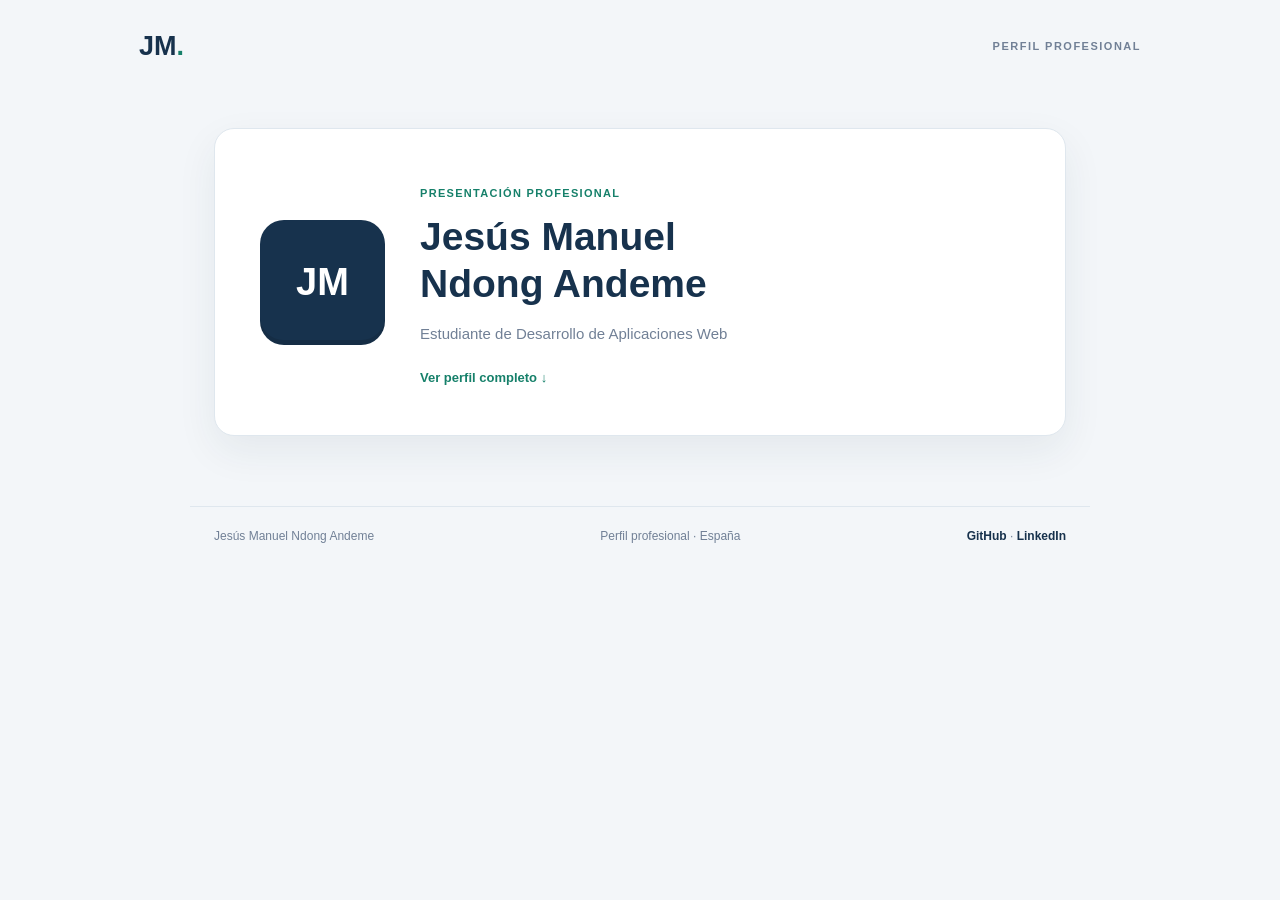
<file: index.html>
<!DOCTYPE html>
<html lang="es">
<head>
    <!-- Codificación y adaptación a pantallas móviles -->
    <meta charset="UTF-8">
    <meta name="viewport" content="width=device-width, initial-scale=1.0">

    <!-- Metadatos: descripción para buscadores, autor y título de la pestaña -->
    <meta name="description" content="Perfil profesional de Jesús Manuel Ndong Andeme, estudiante de Desarrollo de Aplicaciones Web en Madrid.">
    <meta name="author" content="Jesús Manuel Ndong Andeme">
    <title>Jesús Manuel Ndong Andeme | Perfil profesional</title>

    <!-- Hoja de estilos externa -->
    <link rel="stylesheet" href="estilos.css">
</head>

<body id="inicio">

    <!-- ============ CABECERA ============ -->
    <header class="cabecera">
        <a href="#inicio" class="logo" aria-label="Ir al inicio">JM<span>.</span></a>
        <span class="etiqueta">PERFIL PROFESIONAL</span>
    </header>

    <!-- ============ CONTENIDO PRINCIPAL ============ -->
    <main class="contenedor">

        <!-- Tarjeta desplegable nativa de HTML5 (details + summary), sin JavaScript -->
        <details class="tarjeta">

            <!-- Parte siempre visible: presentación -->
            <summary class="presentacion">
                <div class="monograma" aria-hidden="true">JM</div>

                <div class="identidad">
                    <p class="sobrelinea">PRESENTACIÓN PROFESIONAL</p>
                    <h1>Jesús Manuel<br>Ndong Andeme</h1>
                    <p class="puesto">Estudiante de Desarrollo de Aplicaciones Web</p>

                    <!-- El CSS muestra uno u otro texto según el desplegable esté abierto o cerrado -->
                    <span class="indicador">
                        <span class="texto-abrir">Ver perfil completo ↓</span>
                        <span class="texto-cerrar">Cerrar perfil ↑</span>
                    </span>
                </div>
            </summary>

            <!-- Parte que aparece al abrir la tarjeta -->
            <div class="contenido">

                <!-- 01 · Sobre mí -->
                <section class="seccion" aria-labelledby="titulo-perfil">
                    <p class="numero">01 / PERFIL</p>
                    <h2 id="titulo-perfil">Sobre mí</h2>
                    <p>
                        Apasionado por la programación y la creación de páginas web limpias,
                        funcionales y accesibles. Mi objetivo es seguir desarrollando mis
                        competencias técnicas y participar en proyectos tecnológicos.
                    </p>
                </section>

                <!-- 02 · Habilidades, agrupadas por áreas -->
                <section class="seccion" aria-labelledby="titulo-habilidades">
                    <p class="numero">02 / COMPETENCIAS</p>
                    <h2 id="titulo-habilidades">Habilidades técnicas</h2>

                    <h3>Front-end</h3>
                    <div class="habilidades">
                        <span>HTML</span>
                        <span>CSS</span>
                        <span>JavaScript</span>
                    </div>

                    <h3>Back-end</h3>
                    <div class="habilidades">
                        <span>Java</span>
                        <span>PHP</span>
                    </div>

                    <h3>Datos y herramientas</h3>
                    <div class="habilidades">
                        <span>SQL</span>
                        <span>MySQL</span>
                        <span>Git</span>
                        <span>GitHub</span>
                    </div>
                </section>

                <!-- 03 · Formación -->
                <section class="seccion" aria-labelledby="titulo-formacion">
                    <p class="numero">03 / FORMACIÓN</p>
                    <h2 id="titulo-formacion">Formación académica</h2>

                    <div class="formacion">
                        <span class="punto" aria-hidden="true"></span>
                        <div>
                            <h3>Desarrollo de Aplicaciones Web</h3>
                            <p>Formación en programación, desarrollo web y gestión de bases de datos.</p>
                            <!-- PENDIENTE: sustituye esta nota por el centro y las fechas reales -->
                            <p class="nota">Añade el centro educativo y las fechas.</p>
                        </div>
                    </div>
                </section>

                <!-- 04 · Objetivo -->
                <section class="seccion" aria-labelledby="titulo-objetivo">
                    <p class="numero">04 / OBJETIVO</p>
                    <h2 id="titulo-objetivo">Objetivo profesional</h2>
                    <p>
                        Ampliar mis conocimientos, adquirir experiencia práctica y crecer
                        profesionalmente en el sector del desarrollo de aplicaciones web.
                    </p>
                </section>

                <!-- ============ REDES PROFESIONALES ============
                     Cada red es un bloque con la misma estructura (logo, texto y botón).
                     El de GitHub reutiliza las clases del de LinkedIn y añade "github". -->
                <div class="redes">

                    <!-- LinkedIn -->
                    <section class="linkedin" aria-labelledby="titulo-linkedin">
                        <div class="linkedin-logo" aria-hidden="true">in</div>
                        <div class="linkedin-info">
                            <p class="numero">CONECTA CONMIGO</p>
                            <h2 id="titulo-linkedin">Mi perfil de LinkedIn</h2>
                            <p>Consulta mi perfil profesional y conoce más sobre mi trayectoria.</p>
                        </div>
                        <!-- CAMBIA TU-USUARIO-LINKEDIN por tu usuario real -->
                        <a class="boton"
                           href="https://www.linkedin.com/in/TU-USUARIO-LINKEDIN/"
                           target="_blank"
                           rel="noopener noreferrer">
                            Visitar LinkedIn ↗
                        </a>
                    </section>

                    <!-- GitHub (nuevo) -->
                    <section class="linkedin github" aria-labelledby="titulo-github">
                        <div class="linkedin-logo" aria-hidden="true">GH</div>
                        <div class="linkedin-info">
                            <p class="numero">MIS PROYECTOS</p>
                            <h2 id="titulo-github">Mi perfil de GitHub</h2>
                            <p>Mira mi código, mis prácticas y los proyectos en los que estoy trabajando.</p>
                        </div>
                        <a class="boton"
                           href="https://github.com/ndongandemejesusmanuel01-cyber"
                           target="_blank"
                           rel="noopener noreferrer">
                            Visitar GitHub ↗
                        </a>
                    </section>

                </div>
            </div>
        </details>

    </main>

    <!-- ============ PIE DE PÁGINA ============ -->
    <footer class="pie">
        <p>Jesús Manuel Ndong Andeme</p>
        <p>Perfil profesional · España</p>
        <!-- Enlaces rápidos también en el pie (segundo enlace a GitHub) -->
        <p>
            <a href="https://github.com/ndongandemejesusmanuel01-cyber" target="_blank" rel="noopener noreferrer">GitHub</a>
            ·
            <a href="https://www.linkedin.com/in/TU-USUARIO-LINKEDIN/" target="_blank" rel="noopener noreferrer">LinkedIn</a>
        </p>
    </footer>

</body>
</html>
</file>
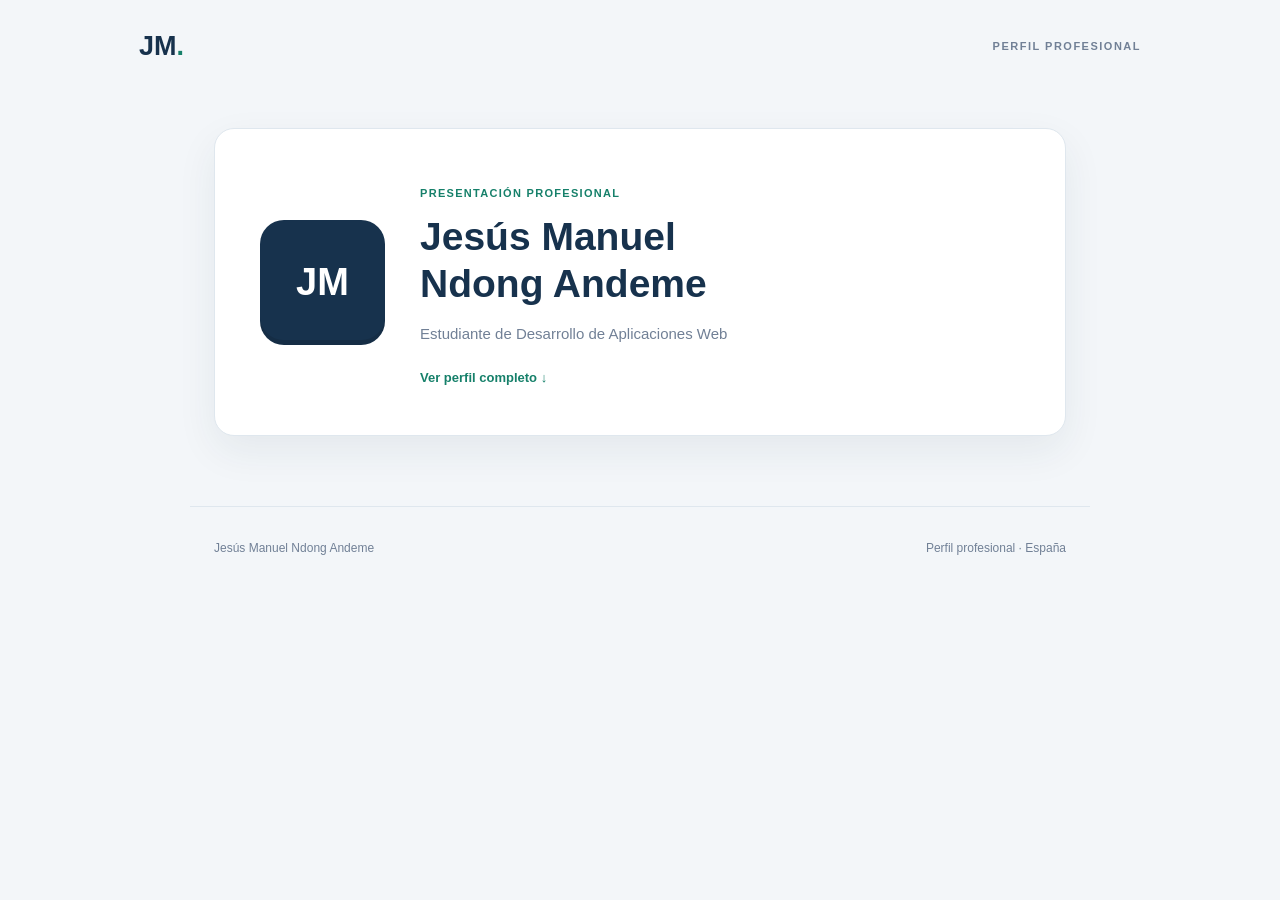
<file: ejec/index.html>
<!DOCTYPE html>
<html lang="es">
<head>
    <meta charset="UTF-8">
    <meta name="viewport" content="width=device-width, initial-scale=1.0">
    <meta name="description" content="Perfil profesional de Jesús Manuel Ndong Andeme">
    <title>Jesús Manuel Ndong Andeme | Perfil profesional</title>
    <link rel="stylesheet" href="estilos.css">
</head>

<body>

    <header class="cabecera">
        <a href="#" class="logo">JM<span>.</span></a>
        <span class="etiqueta">PERFIL PROFESIONAL</span>
    </header>

    <main class="contenedor">

        <details class="tarjeta">

            <summary class="presentacion">
                <div class="monograma">JM</div>

                <div class="identidad">
                    <p class="sobrelinea">PRESENTACIÓN PROFESIONAL</p>
                    <h1>Jesús Manuel<br>Ndong Andeme</h1>
                    <p class="puesto">
                        Estudiante de Desarrollo de Aplicaciones Web
                    </p>
                    <span class="indicador">
                        <span class="texto-abrir">Ver perfil completo ↓</span>
                        <span class="texto-cerrar">Cerrar perfil ↑</span>
                    </span>
                </div>
            </summary>

            <div class="contenido">

                <section class="seccion">
                    <p class="numero">01 / PERFIL</p>
                    <h2>Sobre mí</h2>
                    <p>
                        Apasionado por la programación y la creación
                        de páginas web limpias, funcionales y accesibles.
                        Mi objetivo es seguir desarrollando mis
                        competencias técnicas y participar en proyectos
                        tecnológicos.
                    </p>
                </section>

                <section class="seccion">
                    <p class="numero">02 / COMPETENCIAS</p>
                    <h2>Habilidades técnicas</h2>

                    <div class="habilidades">
                        <span>HTML</span>
                        <span>CSS</span>
                        <span>Java</span>
                        <span>PHP</span>
                        <span>SQL</span>
                    </div>
                </section>

                <section class="seccion">
                    <p class="numero">03 / FORMACIÓN</p>
                    <h2>Formación académica</h2>

                    <div class="formacion">
                        <span class="punto"></span>
                        <div>
                            <h3>Desarrollo de Aplicaciones Web</h3>
                            <p>
                                Formación en programación, desarrollo
                                web y gestión de bases de datos.
                            </p>
                            <p class="nota">
                                Añade el centro educativo y las fechas.
                            </p>
                        </div>
                    </div>
                </section>

                <section class="seccion">
                    <p class="numero">04 / OBJETIVO</p>
                    <h2>Objetivo profesional</h2>
                    <p>
                        Ampliar mis conocimientos, adquirir experiencia
                        práctica y crecer profesionalmente en el sector
                        del desarrollo de aplicaciones web.
                    </p>
                </section>

                <section class="linkedin">
                    <div class="linkedin-logo">in</div>

                    <div class="linkedin-info">
                        <p class="numero">CONECTA CONMIGO</p>
                        <h2>Mi perfil de LinkedIn</h2>
                        <p>
                            Consulta mi perfil profesional y conoce
                            más sobre mi trayectoria.
                        </p>
                    </div>

                    <a
                        class="boton"
                        href="https://www.linkedin.com/in/jes%C3%BAs-manuel-ndong-andeme-21b6b438b/"
                        target="_blank"
                        rel="noopener noreferrer">
                        Visitar LinkedIn ↗
                    </a>
                </section>

            </div>
        </details>

    </main>

    <footer class="pie">
        <p>Jesús Manuel Ndong Andeme</p>
        <p>Perfil profesional · España</p>
    </footer>

</body>
</html>
</file>
<file: estilos.css>
:root {
    --azul: #17324d;
    --verde: #16806a;
    --fondo: #f3f6f9;
    --blanco: #ffffff;
    --texto: #354657;
    --gris: #718096;
    --borde: #dfe7ee;
}

* {
    box-sizing: border-box;
}

body {
    margin: 0;
    background: var(--fondo);
    color: var(--texto);
    font-family: "Segoe UI", Arial, sans-serif;
    line-height: 1.6;
}

/* CABECERA */
.cabecera {
    max-width: 1050px;
    margin: auto;
    padding: 25px 24px;
    display: flex;
    justify-content: space-between;
    align-items: center;
}

.logo {
    color: var(--azul);
    font-size: 27px;
    font-weight: 800;
    text-decoration: none;
}

.logo span {
    color: var(--verde);
}

.etiqueta {
    color: var(--gris);
    font-size: 11px;
    font-weight: 700;
    letter-spacing: 1.5px;
}

.contenedor {
    max-width: 900px;
    margin: 35px auto 70px;
    padding: 0 24px;
}

.tarjeta {
    background: var(--blanco);
    border: 1px solid var(--borde);
    border-radius: 20px;
    overflow: hidden;
    box-shadow: 0 15px 40px rgba(23, 50, 77, 0.07);
    transition: box-shadow 0.3s ease;
}

.tarjeta:hover {
    box-shadow: 0 20px 45px rgba(23, 50, 77, 0.12);
}

.presentacion {
    list-style: none;
    cursor: pointer;
    display: flex;
    align-items: center;
    gap: 35px;
    padding: 45px;
}

.presentacion::-webkit-details-marker {
    display: none;
}

.monograma {
    width: 125px;
    height: 125px;
    flex-shrink: 0;
    display: grid;
    place-items: center;
    border-radius: 24px;
    background: var(--azul);
    color: white;
    font-size: 38px;
    font-weight: 800;
    box-shadow: inset 0 -5px 0 rgba(0, 0, 0, 0.1);
}

.identidad {
    min-width: 0;
}

.sobrelinea,
.numero {
    color: var(--verde);
    font-size: 11px;
    font-weight: 800;
    letter-spacing: 1.3px;
}

h1 {
    color: var(--azul);
    font-size: clamp(27px, 4vw, 39px);
    line-height: 1.2;
    margin: 10px 0;
    overflow-wrap: anywhere;
}

.puesto {
    color: var(--gris);
    font-size: 15px;
    margin-bottom: 18px;
}

.indicador {
    display: inline-block;
    color: var(--verde);
    font-size: 13px;
    font-weight: 700;
}

.texto-cerrar {
    display: none;
}

.tarjeta[open] .texto-abrir {
    display: none;
}

.tarjeta[open] .texto-cerrar {
    display: inline;
}

/* CONTENIDO DESPLEGABLE */
.contenido {
    border-top: 1px solid var(--borde);
    padding: 15px 45px 40px;
    animation: aparecer 0.4s ease;
}

.seccion {
    padding: 24px 0;
    border-bottom: 1px solid var(--borde);
}

.numero {
    margin: 0 0 8px;
}

.seccion h2,
.linkedin h2 {
    color: var(--azul);
    font-size: 23px;
    margin: 0 0 12px;
}

.seccion > p:not(.numero) {
    color: var(--gris);
    font-size: 14px;
}

/* NUEVO: títulos de cada grupo de habilidades (Front-end, Back-end...) */
.seccion > h3 {
    color: var(--azul);
    font-size: 14px;
    margin: 18px 0 10px;
}

.habilidades {
    display: flex;
    flex-wrap: wrap;
    gap: 10px;
}

.habilidades span {
    background: #edf5f3;
    color: #176654;
    border: 1px solid #d5e9e3;
    border-radius: 7px;
    padding: 8px 14px;
    font-size: 13px;
    font-weight: 650;
    transition: background 0.25s, transform 0.25s;
}

.habilidades span:hover {
    background: #d7ece5;
    transform: translateY(-3px);
}

.formacion {
    display: flex;
    gap: 15px;
    align-items: flex-start;
}

.punto {
    width: 12px;
    height: 12px;
    margin-top: 8px;
    flex-shrink: 0;
    background: var(--verde);
    border-radius: 50%;
}

.formacion h3 {
    color: var(--azul);
    font-size: 16px;
    margin: 0;
}

.formacion p {
    color: var(--gris);
    font-size: 14px;
}

.nota {
    font-size: 12px !important;
    font-style: italic;
}

/* REDES PROFESIONALES (LinkedIn y GitHub) */
/* NUEVO: contenedor que separa los dos bloques */
.redes {
    display: grid;
    gap: 16px;
    margin-top: 30px;
}

.linkedin {
    display: flex;
    align-items: center;
    flex-wrap: wrap;
    gap: 20px;
    margin-top: 30px;
    padding: 25px;
    background: #f0f5fa;
    border: 1px solid var(--borde);
    border-radius: 14px;
}

/* NUEVO: dentro de .redes el espacio lo da el gap, no el margen */
.redes .linkedin {
    margin-top: 0;
}

.linkedin-logo {
    display: grid;
    place-items: center;
    width: 52px;
    height: 52px;
    flex-shrink: 0;
    background: #0a66c2;
    color: white;
    border-radius: 8px;
    font-size: 27px;
    font-weight: 800;
}

.linkedin-info {
    flex: 1;
    min-width: 180px;
}

.linkedin h2 {
    font-size: 19px;
    margin: 0 0 5px;
}

.linkedin-info p:last-child {
    color: var(--gris);
    font-size: 13px;
    margin-bottom: 0;
}

.boton {
    display: inline-block;
    padding: 12px 17px;
    background: #0a66c2;
    color: white;
    border-radius: 8px;
    text-decoration: none;
    font-size: 13px;
    font-weight: 700;
    transition: background 0.25s, transform 0.25s;
}

.boton:hover {
    background: #004182;
    transform: translateY(-2px);
}

/* NUEVO: variante GitHub (mismo bloque que LinkedIn, en gris oscuro) */
.github {
    background: #f4f4f5;
}

.github .linkedin-logo {
    background: #24292f;
    font-size: 21px;
}

.github .boton {
    background: #24292f;
}

.github .boton:hover {
    background: #000000;
}

a:focus-visible,
summary:focus-visible {
    outline: 3px solid var(--verde);
    outline-offset: 4px;
}

/* PIE DE PÁGINA */
.pie {
    max-width: 900px;
    margin: auto;
    padding: 20px 24px;
    border-top: 1px solid var(--borde);
    display: flex;
    justify-content: space-between;
    gap: 15px;
    color: var(--gris);
    font-size: 12px;
}

/* NUEVO: enlaces del pie (GitHub y LinkedIn) */
.pie p {
    margin: 0;
}

.pie a {
    color: var(--azul);
    font-weight: 700;
    text-decoration: none;
}

.pie a:hover {
    color: var(--verde);
    text-decoration: underline;
}

@keyframes aparecer {
    from {
        opacity: 0;
        transform: translateY(12px);
    }

    to {
        opacity: 1;
        transform: translateY(0);
    }
}

@media (max-width: 600px) {
    .cabecera {
        padding: 20px;
    }

    .contenedor {
        margin-top: 15px;
        padding: 0 14px;
    }

    .presentacion {
        flex-direction: column;
        align-items: flex-start;
        gap: 20px;
        padding: 28px 23px;
    }

    .monograma {
        width: 80px;
        height: 80px;
        border-radius: 17px;
        font-size: 27px;
    }

    .contenido {
        padding: 10px 23px 28px;
    }

    .linkedin {
        align-items: flex-start;
        padding: 18px;
    }

    .linkedin-info {
        flex-basis: calc(100% - 75px);
    }

    .boton {
        width: 100%;
        text-align: center;
    }

    .pie {
        flex-direction: column;
        gap: 4px;
        padding: 18px 20px;
    }
}

@media (prefers-reduced-motion: reduce) {
    *,
    *::before,
    *::after {
        animation-duration: 0.01ms !important;
        transition-duration: 0.01ms !important;
    }
}
</file>
<file: ejec/estilos.css>
:root {
    --azul: #17324d;
    --verde: #16806a;
    --fondo: #f3f6f9;
    --blanco: #ffffff;
    --texto: #354657;
    --gris: #718096;
    --borde: #dfe7ee;
}

* {
    box-sizing: border-box;
}

body {
    margin: 0;
    background: var(--fondo);
    color: var(--texto);
    font-family: "Segoe UI", Arial, sans-serif;
    line-height: 1.6;
}

/* CABECERA */
.cabecera {
    max-width: 1050px;
    margin: auto;
    padding: 25px 24px;
    display: flex;
    justify-content: space-between;
    align-items: center;
}

.logo {
    color: var(--azul);
    font-size: 27px;
    font-weight: 800;
    text-decoration: none;
}

.logo span {
    color: var(--verde);
}

.etiqueta {
    color: var(--gris);
    font-size: 11px;
    font-weight: 700;
    letter-spacing: 1.5px;
}

.contenedor {
    max-width: 900px;
    margin: 35px auto 70px;
    padding: 0 24px;
}

.tarjeta {
    background: var(--blanco);
    border: 1px solid var(--borde);
    border-radius: 20px;
    overflow: hidden;
    box-shadow: 0 15px 40px rgba(23, 50, 77, 0.07);
    transition: box-shadow 0.3s ease;
}

.tarjeta:hover {
    box-shadow: 0 20px 45px rgba(23, 50, 77, 0.12);
}

.presentacion {
    list-style: none;
    cursor: pointer;
    display: flex;
    align-items: center;
    gap: 35px;
    padding: 45px;
}

.presentacion::-webkit-details-marker {
    display: none;
}

.monograma {
    width: 125px;
    height: 125px;
    flex-shrink: 0;
    display: grid;
    place-items: center;
    border-radius: 24px;
    background: var(--azul);
    color: white;
    font-size: 38px;
    font-weight: 800;
    box-shadow: inset 0 -5px 0 rgba(0, 0, 0, 0.1);
}

.identidad {
    min-width: 0;
}

.sobrelinea,
.numero {
    color: var(--verde);
    font-size: 11px;
    font-weight: 800;
    letter-spacing: 1.3px;
}

h1 {
    color: var(--azul);
    font-size: clamp(27px, 4vw, 39px);
    line-height: 1.2;
    margin: 10px 0;
    overflow-wrap: anywhere;
}

.puesto {
    color: var(--gris);
    font-size: 15px;
    margin-bottom: 18px;
}

.indicador {
    display: inline-block;
    color: var(--verde);
    font-size: 13px;
    font-weight: 700;
}

.texto-cerrar {
    display: none;
}

.tarjeta[open] .texto-abrir {
    display: none;
}

.tarjeta[open] .texto-cerrar {
    display: inline;
}

/* CONTENIDO DESPLEGABLE */
.contenido {
    border-top: 1px solid var(--borde);
    padding: 15px 45px 40px;
    animation: aparecer 0.4s ease;
}

.seccion {
    padding: 24px 0;
    border-bottom: 1px solid var(--borde);
}

.numero {
    margin: 0 0 8px;
}

.seccion h2,
.linkedin h2 {
    color: var(--azul);
    font-size: 23px;
    margin: 0 0 12px;
}

.seccion > p:not(.numero) {
    color: var(--gris);
    font-size: 14px;
}

.habilidades {
    display: flex;
    flex-wrap: wrap;
    gap: 10px;
}

.habilidades span {
    background: #edf5f3;
    color: #176654;
    border: 1px solid #d5e9e3;
    border-radius: 7px;
    padding: 8px 14px;
    font-size: 13px;
    font-weight: 650;
    transition: background 0.25s, transform 0.25s;
}

.habilidades span:hover {
    background: #d7ece5;
    transform: translateY(-3px);
}

.formacion {
    display: flex;
    gap: 15px;
    align-items: flex-start;
}

.punto {
    width: 12px;
    height: 12px;
    margin-top: 8px;
    flex-shrink: 0;
    background: var(--verde);
    border-radius: 50%;
}

.formacion h3 {
    color: var(--azul);
    font-size: 16px;
    margin: 0;
}

.formacion p {
    color: var(--gris);
    font-size: 14px;
}

.nota {
    font-size: 12px !important;
    font-style: italic;
}

.linkedin {
    display: flex;
    align-items: center;
    flex-wrap: wrap;
    gap: 20px;
    margin-top: 30px;
    padding: 25px;
    background: #f0f5fa;
    border: 1px solid var(--borde);
    border-radius: 14px;
}

.linkedin-logo {
    display: grid;
    place-items: center;
    width: 52px;
    height: 52px;
    flex-shrink: 0;
    background: #0a66c2;
    color: white;
    border-radius: 8px;
    font-size: 27px;
    font-weight: 800;
}

.linkedin-info {
    flex: 1;
    min-width: 180px;
}

.linkedin h2 {
    font-size: 19px;
    margin: 0 0 5px;
}

.linkedin-info p:last-child {
    color: var(--gris);
    font-size: 13px;
    margin-bottom: 0;
}

.boton {
    display: inline-block;
    padding: 12px 17px;
    background: #0a66c2;
    color: white;
    border-radius: 8px;
    text-decoration: none;
    font-size: 13px;
    font-weight: 700;
    transition: background 0.25s, transform 0.25s;
}

.boton:hover {
    background: #004182;
    transform: translateY(-2px);
}

a:focus-visible,
summary:focus-visible {
    outline: 3px solid var(--verde);
    outline-offset: 4px;
}

/* PIE DE PÁGINA */
.pie {
    max-width: 900px;
    margin: auto;
    padding: 20px 24px;
    border-top: 1px solid var(--borde);
    display: flex;
    justify-content: space-between;
    gap: 15px;
    color: var(--gris);
    font-size: 12px;
}

@keyframes aparecer {
    from {
        opacity: 0;
        transform: translateY(12px);
    }

    to {
        opacity: 1;
        transform: translateY(0);
    }
}

@media (max-width: 600px) {
    .cabecera {
        padding: 20px;
    }

    .contenedor {
        margin-top: 15px;
        padding: 0 14px;
    }

    .presentacion {
        flex-direction: column;
        align-items: flex-start;
        gap: 20px;
        padding: 28px 23px;
    }

    .monograma {
        width: 80px;
        height: 80px;
        border-radius: 17px;
        font-size: 27px;
    }

    .contenido {
        padding: 10px 23px 28px;
    }

    .linkedin {
        align-items: flex-start;
        padding: 18px;
    }

    .linkedin-info {
        flex-basis: calc(100% - 75px);
    }

    .boton {
        width: 100%;
        text-align: center;
    }

    .pie {
        flex-direction: column;
        gap: 0;
        padding: 18px 20px;
    }
}

@media (prefers-reduced-motion: reduce) {
    *,
    *::before,
    *::after {
        animation-duration: 0.01ms !important;
        transition-duration: 0.01ms !important;
    }
}
</file>
